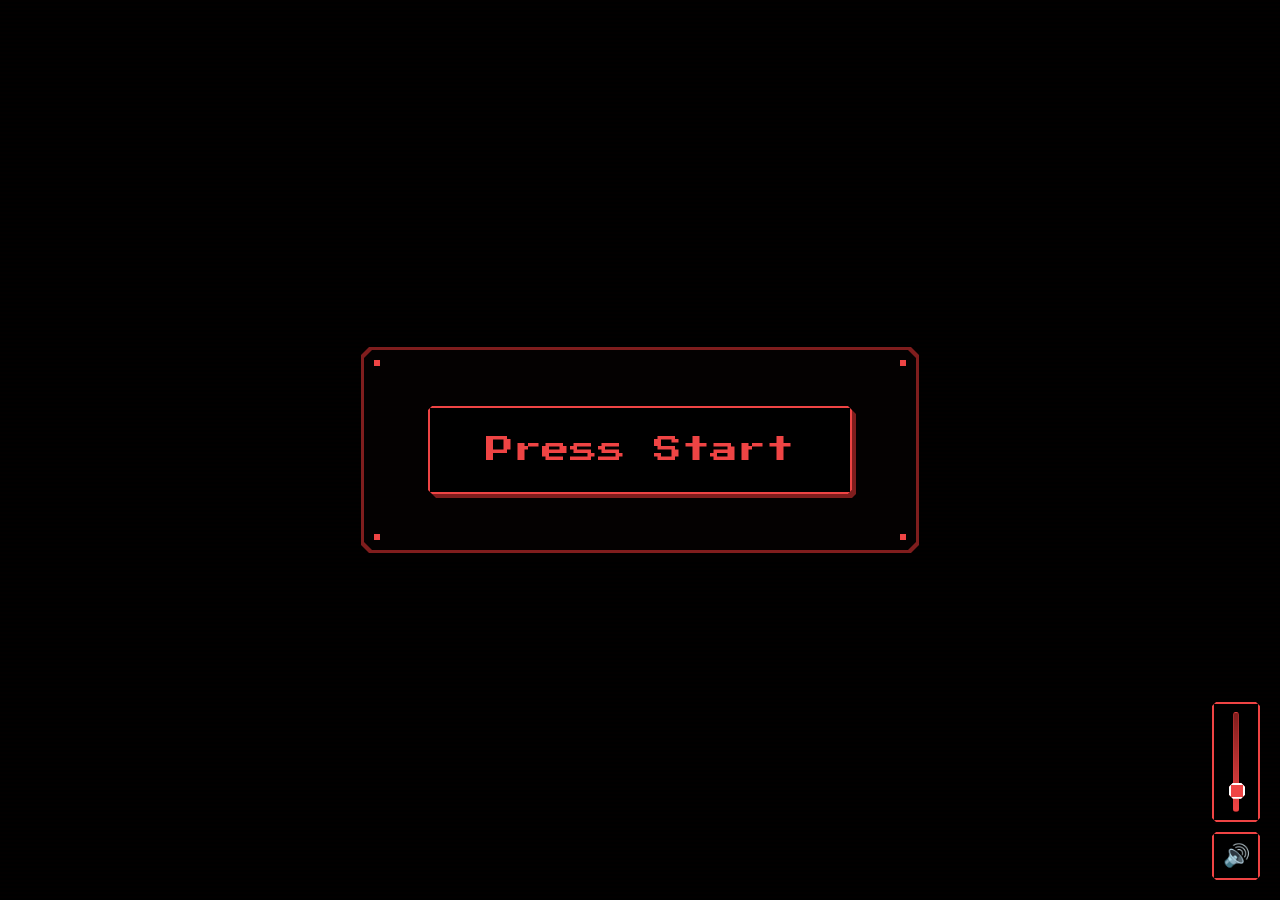
<file: index.html>
<!doctype html>
<html>
  <head>
    <meta charset="UTF-8" />
    <title>Super Bowl</title>
    <meta name="viewport" content="width=device-width, initial-scale=1.0" />
    <link rel="preconnect" href="https://fonts.googleapis.com">
    <link rel="preconnect" href="https://fonts.gstatic.com" crossorigin>
    <link href="https://fonts.googleapis.com/css2?family=Press+Start+2P&display=swap" rel="stylesheet">
    <link rel="stylesheet" href="css/style.css">
    <link rel="stylesheet" href="css/audio-controls.css">
  </head>
  <body data-bg-track="assets/main_theme.mp3">

    <!-- Scanlines retro overlay -->
    <div class="scanlines"></div>

    <!-- Content -->
    <div class="content">

      <!-- Pixel-bordered container -->
      <div class="pixel-box-outer">
        <div class="pixel-box">

          <!-- Decorative pixel corners -->
          <div class="corner corner-tl"></div>
          <div class="corner corner-tr"></div>
          <div class="corner corner-bl"></div>
          <div class="corner corner-br"></div>

          <a href="eleccion.html" class="pixel-btn-link">
            <div class="pixel-btn">
              <div class="pixel-btn-shadow"></div>
              <div class="pixel-btn-face">
                <span>Press Start</span>
              </div>
            </div>
          </a>

        </div>
      </div>

    </div>

    <script src="js/audio-manager.js"></script>
  </body>
</html>
</file>
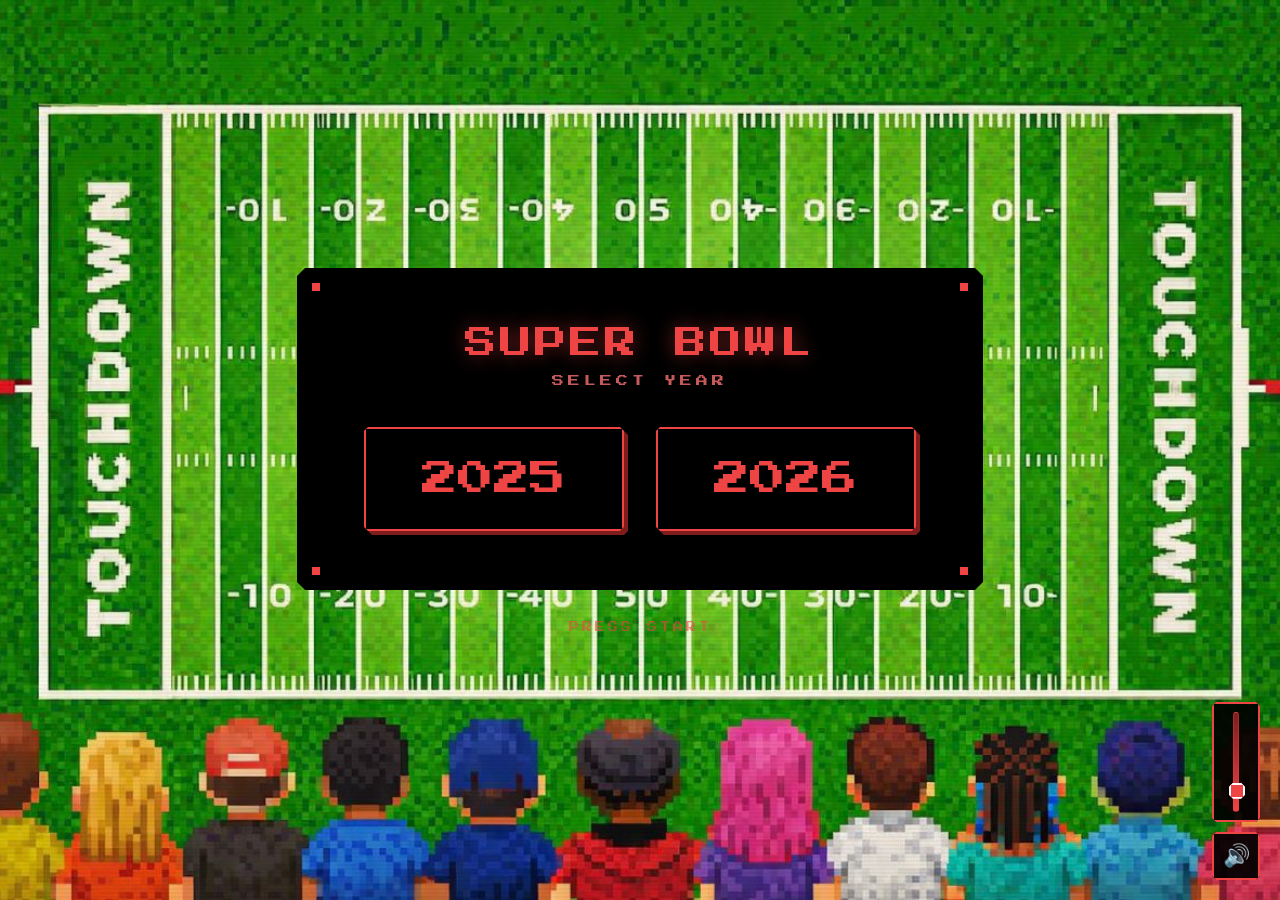
<file: eleccion.html>
<!doctype html>
<html>
  <head>
    <meta charset="UTF-8" />
    <title>Super Bowl - Elección</title>
    <meta name="viewport" content="width=device-width, initial-scale=1.0" />
    <link rel="preconnect" href="https://fonts.googleapis.com">
    <link rel="preconnect" href="https://fonts.gstatic.com" crossorigin>
    <link href="https://fonts.googleapis.com/css2?family=Press+Start+2P&display=swap" rel="stylesheet">
    <link rel="stylesheet" href="css/eleccion.css">
    <link rel="stylesheet" href="css/audio-controls.css">
  </head>
  <body data-bg-track="assets/main_theme.mp3">

    <!-- Scanlines retro overlay -->
    <div class="scanlines"></div>

    <!-- Content -->
    <div class="content">

      <!-- Main pixel-bordered container -->
      <div class="pixel-box-outer">
        <div class="pixel-box">

          <!-- Decorative pixel corners -->
          <div class="corner corner-tl"></div>
          <div class="corner corner-tr"></div>
          <div class="corner corner-bl"></div>
          <div class="corner corner-br"></div>

          <!-- Title -->
          <div class="title-area">
            <h1 class="title">SUPER BOWL</h1>
            <p class="subtitle">SELECT YEAR</p>
          </div>

          <!-- Buttons -->
          <div class="botones-container">
            <a href="2025.html" class="pixel-btn-link">
              <div class="pixel-btn">
                <div class="pixel-btn-shadow"></div>
                <div class="pixel-btn-face">
                  <span>2025</span>
                </div>
              </div>
            </a>
            <a href="2026.html" class="pixel-btn-link">
              <div class="pixel-btn">
                <div class="pixel-btn-shadow"></div>
                <div class="pixel-btn-face">
                  <span>2026</span>
                </div>
              </div>
            </a>
          </div>

        </div>
      </div>

      <!-- Footer -->
      <p class="footer-text">PRESS START</p>
    </div>

    <script src="js/audio-manager.js"></script>
  </body>
</html>
</file>
<file: css/style.css>
@import url('https://fonts.googleapis.com/css2?family=Press+Start+2P&display=swap');

/* ===== Reset ===== */
* {
  margin: 0;
  padding: 0;
  box-sizing: border-box;
}

/* ===== Pixel clip-path (reusable) ===== */
:root {
  --clip-8: polygon(
    8px 0, calc(100% - 8px) 0,
    100% 8px, 100% calc(100% - 8px),
    calc(100% - 8px) 100%, 8px 100%,
    0 calc(100% - 8px), 0 8px
  );
  --clip-4: polygon(
    4px 0, calc(100% - 4px) 0,
    100% 4px, 100% calc(100% - 4px),
    calc(100% - 4px) 100%, 4px 100%,
    0 calc(100% - 4px), 0 4px
  );
  --red-primary: #ef4444;
  --red-dark: #7f1d1d;
  --red-glow: rgba(239, 68, 68, 0.5);
}

/* ===== Body ===== */
body {
  background-color: #000;
  min-height: 100vh;
  overflow: hidden;
  font-family: 'Press Start 2P', monospace;
}

/* ===== Scanlines ===== */
.scanlines {
  position: fixed;
  top: 0;
  left: 0;
  width: 100%;
  height: 100%;
  pointer-events: none;
  z-index: 1;
  opacity: 0.06;
  background-image: repeating-linear-gradient(
    0deg,
    transparent,
    transparent 2px,
    rgba(255, 0, 0, 0.15) 2px,
    rgba(255, 0, 0, 0.15) 4px
  );
}

/* ===== Content ===== */
.content {
  position: relative;
  z-index: 10;
  display: flex;
  flex-direction: column;
  align-items: center;
  justify-content: center;
  min-height: 100vh;
  padding: 16px;
}

/* ===== Pixel Box ===== */
.pixel-box-outer {
  position: relative;
  padding: 3px;
  background: var(--red-dark);
  clip-path: var(--clip-8);
  animation: boxGlow 3s ease-in-out infinite;
}

@keyframes boxGlow {
  0%, 100% { box-shadow: 0 0 15px rgba(239, 68, 68, 0.15); }
  50% { box-shadow: 0 0 30px rgba(239, 68, 68, 0.3); }
}

.pixel-box {
  position: relative;
  background: rgba(0, 0, 0, 0.97);
  padding: 40px 32px;
  clip-path: var(--clip-8);
}

@media (min-width: 768px) {
  .pixel-box {
    padding: 56px 64px;
  }
}

/* ===== Decorative pixel corners ===== */
.corner {
  position: absolute;
  width: 6px;
  height: 6px;
  background: var(--red-primary);
  z-index: 2;
}
.corner-tl { top: 10px; left: 10px; }
.corner-tr { top: 10px; right: 10px; }
.corner-bl { bottom: 10px; left: 10px; }
.corner-br { bottom: 10px; right: 10px; }

/* ===== Pixel Button ===== */
.pixel-btn-link {
  text-decoration: none;
  display: block;
}

.pixel-btn {
  position: relative;
  cursor: pointer;
}

.pixel-btn-shadow {
  position: absolute;
  top: 4px;
  left: 4px;
  width: 100%;
  height: 100%;
  background: var(--red-dark);
  clip-path: var(--clip-4);
  transition: transform 0.1s ease;
}

.pixel-btn-face {
  position: relative;
  border: 2px solid var(--red-primary);
  background: #000;
  padding: 20px 40px;
  clip-path: var(--clip-4);
  transition: all 0.1s ease;
}

@media (min-width: 768px) {
  .pixel-btn-face {
    padding: 28px 56px;
  }
}

.pixel-btn-face span {
  display: block;
  text-align: center;
  font-family: 'Press Start 2P', monospace;
  font-size: clamp(16px, 4vw, 28px);
  color: var(--red-primary);
  transition: color 0.1s ease;
  animation: textPulse 2s ease-in-out infinite;
}

@keyframes textPulse {
  0%, 100% { text-shadow: 0 0 5px rgba(239, 68, 68, 0.3); }
  50% { text-shadow: 0 0 20px rgba(239, 68, 68, 0.6); }
}

/* Hover */
.pixel-btn-link:hover .pixel-btn-shadow {
  transform: translate(-2px, -2px);
}

.pixel-btn-link:hover .pixel-btn-face {
  border-color: #f87171;
  background: rgba(127, 29, 29, 0.3);
}

.pixel-btn-link:hover .pixel-btn-face span {
  color: #f87171;
  text-shadow: 0 0 20px var(--red-glow);
  animation: none;
}

/* Active */
.pixel-btn-link:active .pixel-btn-shadow {
  transform: translate(-4px, -4px);
}

.pixel-btn-link:active .pixel-btn-face {
  transform: translate(2px, 2px);
}
</file>
<file: css/audio-controls.css>
/* ===== Audio Controls Wrapper ===== */
.audio-controls-wrap {
  position: fixed;
  bottom: 20px;
  right: 20px;
  z-index: 150;
  display: flex;
  flex-direction: column;
  align-items: center;
  gap: 10px;
}

/* ===== Volume Slider Wrapper ===== */
.volume-slider-wrap {
  width: 48px;
  height: 120px;
  display: flex;
  align-items: center;
  justify-content: center;
  background: rgba(0, 0, 0, 0.92);
  border: 2px solid var(--red-primary, #ef4444);
  clip-path: var(--clip-4, polygon(
    4px 0, calc(100% - 4px) 0,
    100% 4px, 100% calc(100% - 4px),
    calc(100% - 4px) 100%, 4px 100%,
    0 calc(100% - 4px), 0 4px
  ));
  padding: 10px 0;
}

/* ===== Vertical Range Slider ===== */
.volume-slider {
  -webkit-appearance: none;
  appearance: none;
  width: 100px;
  height: 6px;
  background: transparent;
  transform: rotate(-90deg);
  transform-origin: center center;
  cursor: pointer;
  margin: 0;
}

/* Track */
.volume-slider::-webkit-slider-runnable-track {
  height: 6px;
  background: linear-gradient(
    to right,
    var(--red-primary, #ef4444) 0%,
    var(--red-dark, #7f1d1d) 100%
  );
  border-radius: 3px;
  border: 1px solid rgba(239, 68, 68, 0.3);
}

.volume-slider::-moz-range-track {
  height: 6px;
  background: linear-gradient(
    to right,
    var(--red-primary, #ef4444) 0%,
    var(--red-dark, #7f1d1d) 100%
  );
  border-radius: 3px;
  border: 1px solid rgba(239, 68, 68, 0.3);
}

/* Thumb */
.volume-slider::-webkit-slider-thumb {
  -webkit-appearance: none;
  appearance: none;
  width: 16px;
  height: 16px;
  background: var(--red-primary, #ef4444);
  border: 2px solid #fff;
  clip-path: polygon(
    4px 0, calc(100% - 4px) 0,
    100% 4px, 100% calc(100% - 4px),
    calc(100% - 4px) 100%, 4px 100%,
    0 calc(100% - 4px), 0 4px
  );
  cursor: pointer;
  margin-top: -5px;
  box-shadow: 0 0 8px rgba(239, 68, 68, 0.5);
  transition: transform 0.15s ease, box-shadow 0.2s ease;
}

.volume-slider::-moz-range-thumb {
  width: 16px;
  height: 16px;
  background: var(--red-primary, #ef4444);
  border: 2px solid #fff;
  border-radius: 0;
  cursor: pointer;
  box-shadow: 0 0 8px rgba(239, 68, 68, 0.5);
  transition: transform 0.15s ease, box-shadow 0.2s ease;
}

.volume-slider::-webkit-slider-thumb:hover {
  transform: scale(1.2);
  box-shadow: 0 0 14px rgba(239, 68, 68, 0.8);
}

.volume-slider::-moz-range-thumb:hover {
  transform: scale(1.2);
  box-shadow: 0 0 14px rgba(239, 68, 68, 0.8);
}

/* ===== Audio Toggle Button — Pixel Style ===== */
.audio-toggle-btn {
  width: 48px;
  height: 48px;
  font-size: 22px;
  line-height: 1;
  display: flex;
  align-items: center;
  justify-content: center;
  background: rgba(0, 0, 0, 0.92);
  border: 2px solid var(--red-primary, #ef4444);
  clip-path: var(--clip-4, polygon(
    4px 0, calc(100% - 4px) 0,
    100% 4px, 100% calc(100% - 4px),
    calc(100% - 4px) 100%, 4px 100%,
    0 calc(100% - 4px), 0 4px
  ));
  color: var(--red-primary, #ef4444);
  cursor: pointer;
  padding: 0;
  transition: background 0.2s ease, transform 0.15s ease, box-shadow 0.3s ease;
  box-shadow: 3px 3px 0 var(--red-dark, #7f1d1d);
  animation: audioTogglePulse 3s ease-in-out infinite;
}

.audio-toggle-btn:hover {
  background: rgba(127, 29, 29, 0.4);
  border-color: #f87171;
  transform: scale(1.1);
  box-shadow: 2px 2px 0 var(--red-dark, #7f1d1d), 0 0 15px rgba(239, 68, 68, 0.4);
  animation: none;
}

.audio-toggle-btn:active {
  transform: scale(0.95);
  box-shadow: 0px 0px 0 var(--red-dark, #7f1d1d);
}

@keyframes audioTogglePulse {
  0%, 100% { box-shadow: 3px 3px 0 var(--red-dark, #7f1d1d); }
  50% { box-shadow: 3px 3px 0 var(--red-dark, #7f1d1d), 0 0 12px rgba(239, 68, 68, 0.25); }
}
</file>
<file: css/eleccion.css>
@import url('https://fonts.googleapis.com/css2?family=Press+Start+2P&display=swap');

/* ===== Reset ===== */
* {
  margin: 0;
  padding: 0;
  box-sizing: border-box;
}

/* ===== Pixel clip-path (reusable) ===== */
:root {
  --clip-8: polygon(
    8px 0, calc(100% - 8px) 0,
    100% 8px, 100% calc(100% - 8px),
    calc(100% - 8px) 100%, 8px 100%,
    0 calc(100% - 8px), 0 8px
  );
  --clip-4: polygon(
    4px 0, calc(100% - 4px) 0,
    100% 4px, 100% calc(100% - 4px),
    calc(100% - 4px) 100%, 4px 100%,
    0 calc(100% - 4px), 0 4px
  );
  --red-primary: #ef4444;
  --red-dark: #7f1d1d;
  --red-glow: rgba(239, 68, 68, 0.5);
  --red-dim: rgba(239, 68, 68, 0.6);
}

/* ===== Body / Background ===== */
body {
  background-image: url('../assets/background_eleccion.jpeg');
  background-size: cover;
  background-position: center;
  background-repeat: no-repeat;
  min-height: 100vh;
  overflow: hidden;
  font-family: 'Press Start 2P', monospace;
}

/* ===== Scanlines overlay ===== */
.scanlines {
  position: fixed;
  top: 0;
  left: 0;
  width: 100%;
  height: 100%;
  pointer-events: none;
  z-index: 1;
  opacity: 0.08;
  background-image: repeating-linear-gradient(
    0deg,
    transparent,
    transparent 2px,
    rgba(0, 0, 0, 0.4) 2px,
    rgba(0, 0, 0, 0.4) 4px
  );
}

/* ===== Main content ===== */
.content {
  position: relative;
  z-index: 10;
  display: flex;
  flex-direction: column;
  align-items: center;
  justify-content: center;
  min-height: 100vh;
  padding: 16px;
}

/* ===== Pixel Box (outer border) ===== */
.pixel-box-outer {
  position: relative;
  padding: 3px;
  background: #000;
  clip-path: var(--clip-8);
}

.pixel-box {
  position: relative;
  background: rgba(0, 0, 0, 0.95);
  padding: 40px 32px;
  clip-path: var(--clip-8);
}

@media (min-width: 768px) {
  .pixel-box {
    padding: 56px 64px;
  }
}

/* ===== Decorative pixel corners ===== */
.corner {
  position: absolute;
  width: 8px;
  height: 8px;
  background: var(--red-primary);
  z-index: 2;
}
.corner-tl { top: 12px; left: 12px; }
.corner-tr { top: 12px; right: 12px; }
.corner-bl { bottom: 12px; left: 12px; }
.corner-br { bottom: 12px; right: 12px; }

/* ===== Title ===== */
.title-area {
  text-align: center;
  margin-bottom: 40px;
}

.title {
  font-size: clamp(18px, 5vw, 32px);
  color: var(--red-primary);
  letter-spacing: 3px;
  margin-bottom: 16px;
  font-weight: normal;
  text-shadow: 0 0 20px var(--red-glow);
}

.subtitle {
  font-size: clamp(8px, 2vw, 12px);
  color: rgba(248, 113, 113, 0.8);
  letter-spacing: 4px;
}

/* ===== Buttons Container ===== */
.botones-container {
  display: flex;
  flex-direction: column;
  gap: 24px;
}

@media (min-width: 520px) {
  .botones-container {
    flex-direction: row;
    gap: 32px;
  }
}

/* ===== Pixel Button ===== */
.pixel-btn-link {
  text-decoration: none;
}

.pixel-btn {
  position: relative;
  cursor: pointer;
}

/* Shadow / depth layer */
.pixel-btn-shadow {
  position: absolute;
  top: 4px;
  left: 4px;
  width: 100%;
  height: 100%;
  background: var(--red-dark);
  clip-path: var(--clip-4);
  transition: transform 0.1s ease;
}

/* Button face */
.pixel-btn-face {
  position: relative;
  border: 2px solid var(--red-primary);
  background: #000;
  padding: 24px 40px;
  clip-path: var(--clip-4);
  transition: all 0.1s ease;
}

@media (min-width: 768px) {
  .pixel-btn-face {
    padding: 32px 56px;
  }
}

.pixel-btn-face span {
  display: block;
  text-align: center;
  font-family: 'Press Start 2P', monospace;
  font-size: clamp(20px, 5vw, 36px);
  color: var(--red-primary);
  transition: color 0.1s ease;
}

/* Hover */
.pixel-btn-link:hover .pixel-btn-shadow {
  transform: translate(-2px, -2px);
}

.pixel-btn-link:hover .pixel-btn-face {
  border-color: #f87171;
  background: rgba(127, 29, 29, 0.3);
}

.pixel-btn-link:hover .pixel-btn-face span {
  color: #f87171;
  text-shadow: 0 0 15px var(--red-glow);
}

/* Active / pressed */
.pixel-btn-link:active .pixel-btn-shadow {
  transform: translate(-4px, -4px);
}

.pixel-btn-link:active .pixel-btn-face {
  transform: translate(2px, 2px);
}

/* ===== Footer ===== */
.footer-text {
  margin-top: 32px;
  font-size: clamp(7px, 1.5vw, 10px);
  letter-spacing: 3px;
  color: var(--red-dim);
  animation: blink 1.5s step-end infinite;
}

@keyframes blink {
  0%, 100% { opacity: 1; }
  50% { opacity: 0; }
}
</file>
